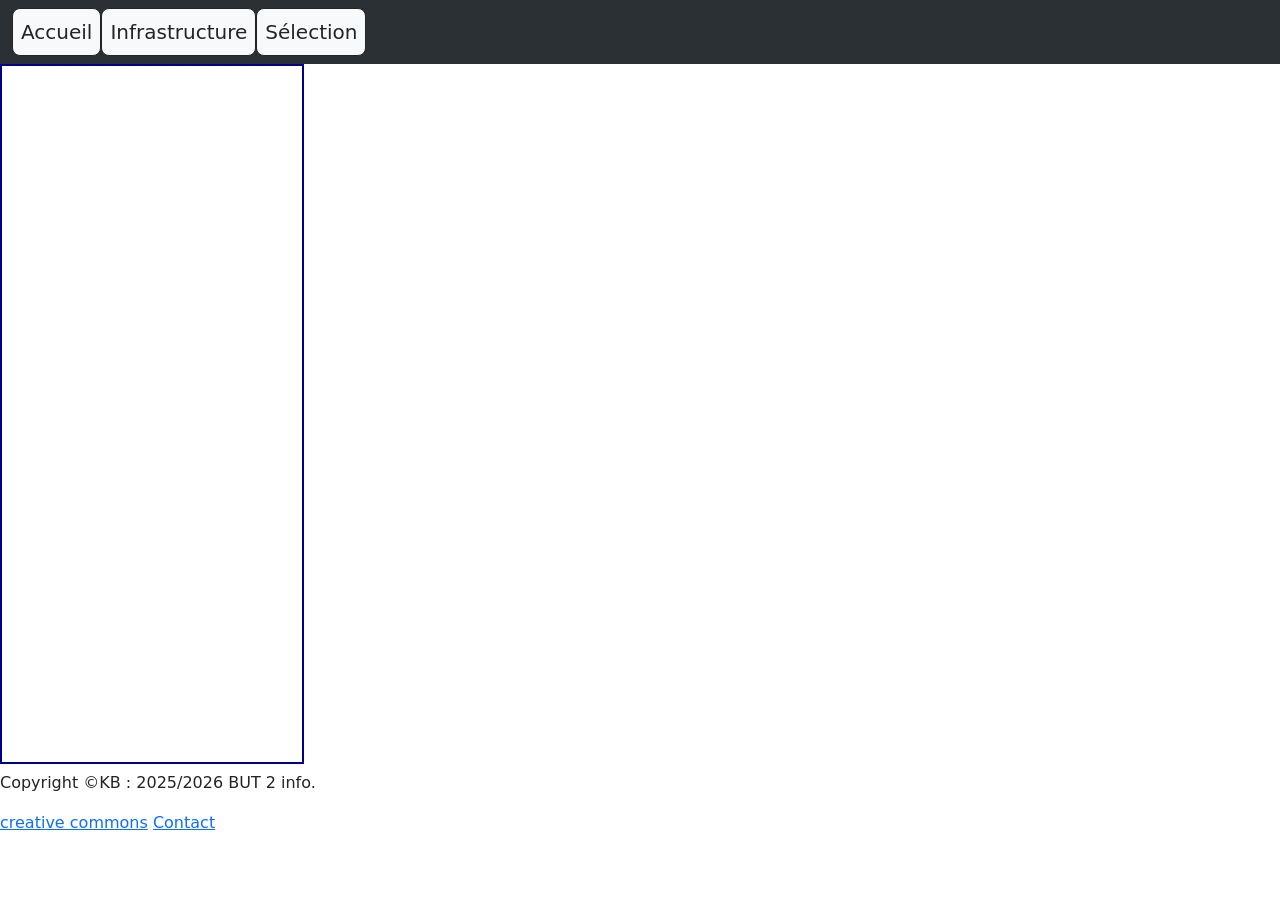
<file: src/main/resources/templates/index.html>
<!DOCTYPE html>
<html lang="fr" xmlns:th="http://www.thymeleaf.org">
	<head>
		<meta http-equiv="Content-Type" content="text/html; charset=UTF-8">
		<title>Mon catalogue</title>
    <link rel="shortcut icon" href="/images/favicon.ico">
	  <link href="https://cdn.jsdelivr.net/npm/bootstrap@5.3.3/dist/css/bootstrap.min.css" 
	  			rel="stylesheet" 
	  			integrity="sha384-QWTKZyjpPEjISv5WaRU9OFeRpok6YctnYmDr5pNlyT2bRjXh0JMhjY6hW+ALEwIH" 
	  			crossorigin="anonymous"/>	  
    <link rel="stylesheet" type="text/css" th:href="@{/css/index.css}"/>
    <script src="https://cdn.jsdelivr.net/npm/bootstrap@5.3.3/dist/js/bootstrap.bundle.min.js" 
    			integrity="sha384-YvpcrYf0tY3lHB60NNkmXc5s9fDVZLESaAA55NDzOxhy9GkcIdslK1eN7N6jIeHz" 
    			crossorigin="anonymous"></script>
	</head>
	<body>
		<div id="contenu">
			<header>
				<nav class="navbar navbar-expand-lg bg-body-tertiary" data-bs-theme="dark">
        <div class="container-fluid">
          <button class="navbar-toggler" type="button" data-bs-toggle="collapse" data-bs-target="#navbarText"
                    aria-controls="navbarText" aria-expanded="false" aria-label="Toggle navigation"
                    aria-current="page" 
                    th:href="@{/acceuil}" target="iframe_a">
              <span class="navbar-toggler-icon"></span>
            </button>
          <div class="collapse navbar-collapse" id="navbarText">
            <ul class="navbar-nav me-auto"> 
              <li class="nav-item">
                <a th:href="@{/acceuil}" type="submit" 
                    class="btn btn-light btn-lg btn-outline-dark px-2" 
                    target="iframe_a" role="button"
			          >Accueil</a> 
              </li>
			  <li class="nav-item">
				<a th:href="@{/infrastructure}" type="submit"
					class="btn btn-light btn-lg btn-outline-dark px-2"
					target="iframe_a" role="button"
					  >Infrastructure</a>
		  		</li>
              <li class="nav-item">
                <a th:href="@{/selection}" type="submit" 
                    class="btn btn-light btn-lg btn-outline-dark px-2" 
                    target="iframe_a" role="button"
			          >Sélection</a> 
              </li>
            </ul>
          </div>
        </div>
      </nav>
			</header>
			<section>
				<article style="top:127px; left:220.1px;">				  
				  <iframe name="iframe_a" 
				          style="height:700px;border:2px solid DarkBlue;" 
				          frameBorder="0" class="giphy-embed" allowFullScreen>
          </iframe>
        </article>
			</section>  
			<footer id="footer">
					<p>Copyright ©KB : 2025/2026 BUT 2 info.</p>
					<nav>
						<a href="https://creativecommons.org/share-your-work/cclicenses/">creative commons</a>
						<a href="mailto:toto@mon-mail.com">Contact</a>
					</nav>
			</footer>
		</div> 
	</body>
</html>
</file>
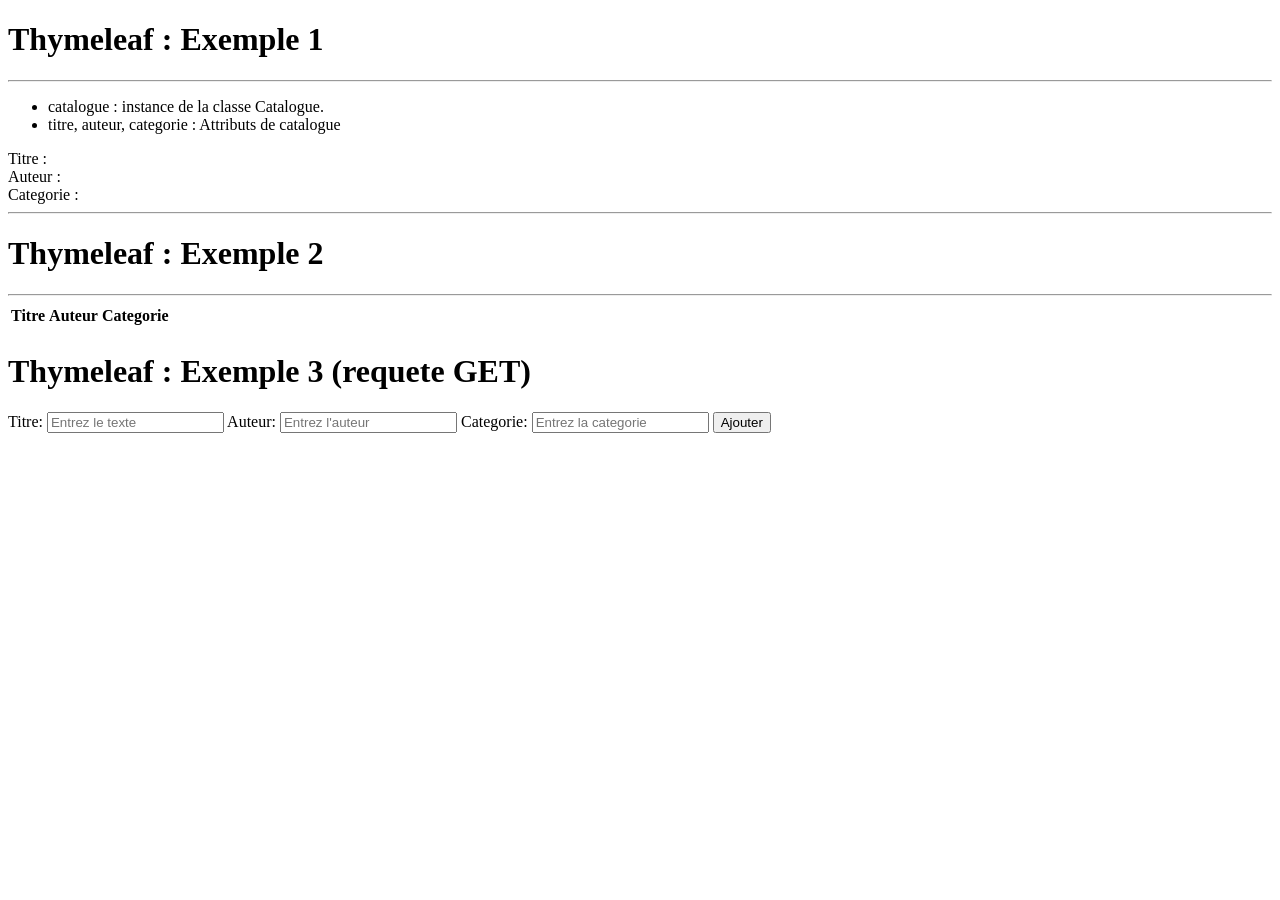
<file: src/main/resources/templates/catalogue.html>
<!DOCTYPE html>
<html lang="fr" xmlns:th="http://www.thymeleaf.org">
  <head>
    <meta charset="ISO-8859-1">
    <title>Catalogue</title>
    <link rel="shortcut icon" href="/images/favicon.ico">
    <link rel="stylesheet" type="text/css" th:href="@{/css/catalogue.css}"/>
  </head>
  <body>
    <div th:if="${menu == 'selection'}">
      <h1>Thymeleaf : Exemple 1 </h1>
        <hr>
        <article>
          <ul>
            <li><a>catalogue</a> : instance de la classe Catalogue.</li>
            <li><a>titre, auteur, categorie</a> : Attributs de catalogue</li>
          </ul> 
          <div>
            <span id= "catalogue" 
                  class="texte" th:text="*{catalogue}"  name="catalogue"></span>
            <div class="contenu">  
                <label>Titre : </label>
                <span th:if="${catalogue != null}">
                  <span class="attribut texte" 
                    th:text="*{catalogue.getTitre()}"  name="titre"><span>
                </span>
            </div>
            <div class="contenu">
              <label>Auteur : </label>
              <span th:if="${catalogue != null}">
                <span class="attribut texte" th:text="*{catalogue.auteur}" name="auteur"></span>
              </span>
            </div>
            <div class="contenu">
              <label>Categorie : </label>
              <span th:if="${catalogue != null}">
                <span class="attribut texte" th:text="*{catalogue.categorie}" name="categorie"></span>
            </span>
            </div>
          </div>
        </article>
        <hr>
      </div>
      <div th:if="${menu == 'catalogue'}">
        <h1>Thymeleaf : Exemple 2</h1>
        <hr>
        <table class="collapse">
          <thead>
            <tr>
              <th>Titre</th><th>Auteur</th><th>Categorie</th>
            </tr>
          </thead>
          <tbody>
            <tr th:each="catalogue:${liste}">
              <td th:text="*{catalogue.getTitre()}" name="id_titre"></td>
              <td th:text="*{catalogue.getAuteur()}" name="id_auteur"></td>
              <td th:text="*{catalogue.getCategorie()}" name="id_categorie"></td>
            </tr>
          </tbody>
        </table>
        <h1>Thymeleaf : Exemple 3 (requete GET)</h1>
        <form th:action="@{/ajouter}" th:object="${catalogue}" method="GET">
          <span>Titre:</span>
          <input class="titre" type="text" th:value="${titre}" placeholder="Entrez le texte" name="titre"/>
          <span>Auteur:</span>
          <input class="auteur" type="text" th:value="${auteur}" placeholder="Entrez l'auteur" name="auteur"/>
          <span>Categorie:</span>
          <input class="categorie" type="text" th:value="${categorie}" placeholder="Entrez la categorie" name="categorie"/>
          <input type="submit" value="Ajouter"/>
        </form>
      </div>
  </body>
</html>
</file>
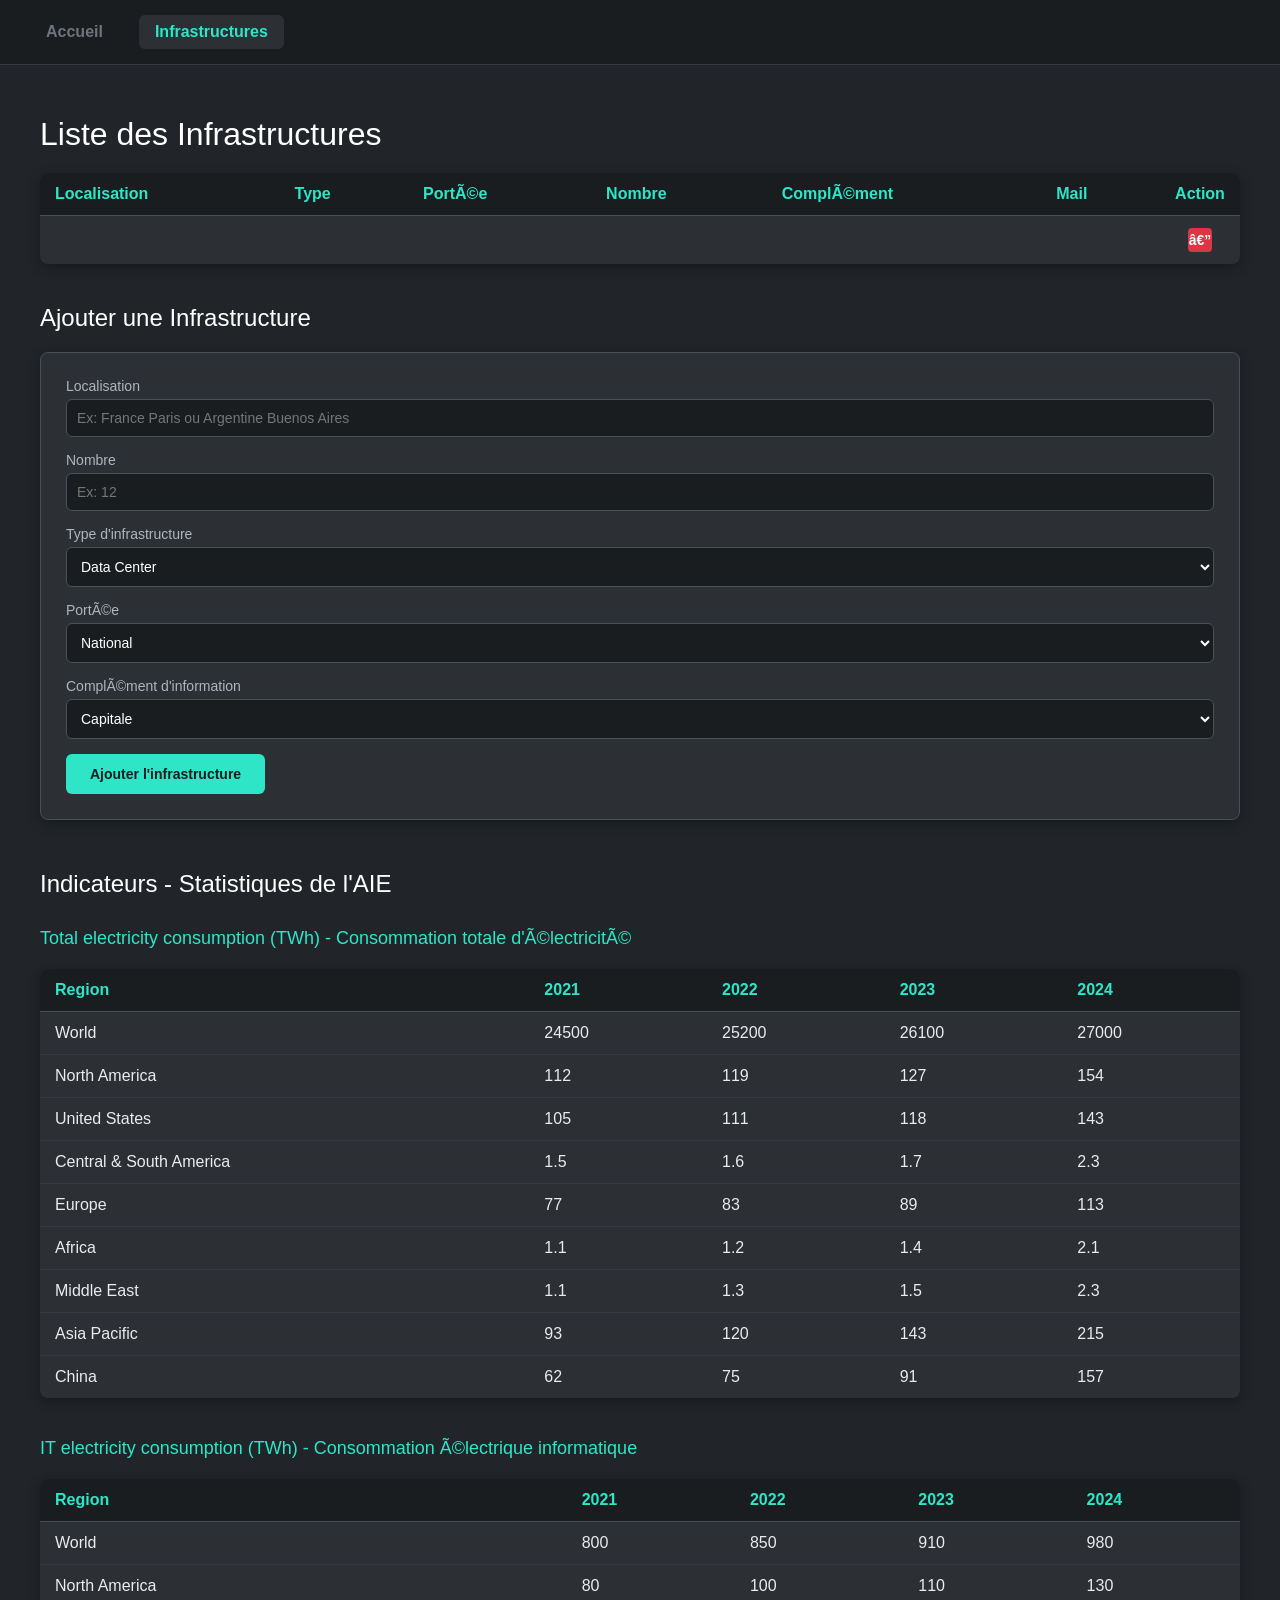
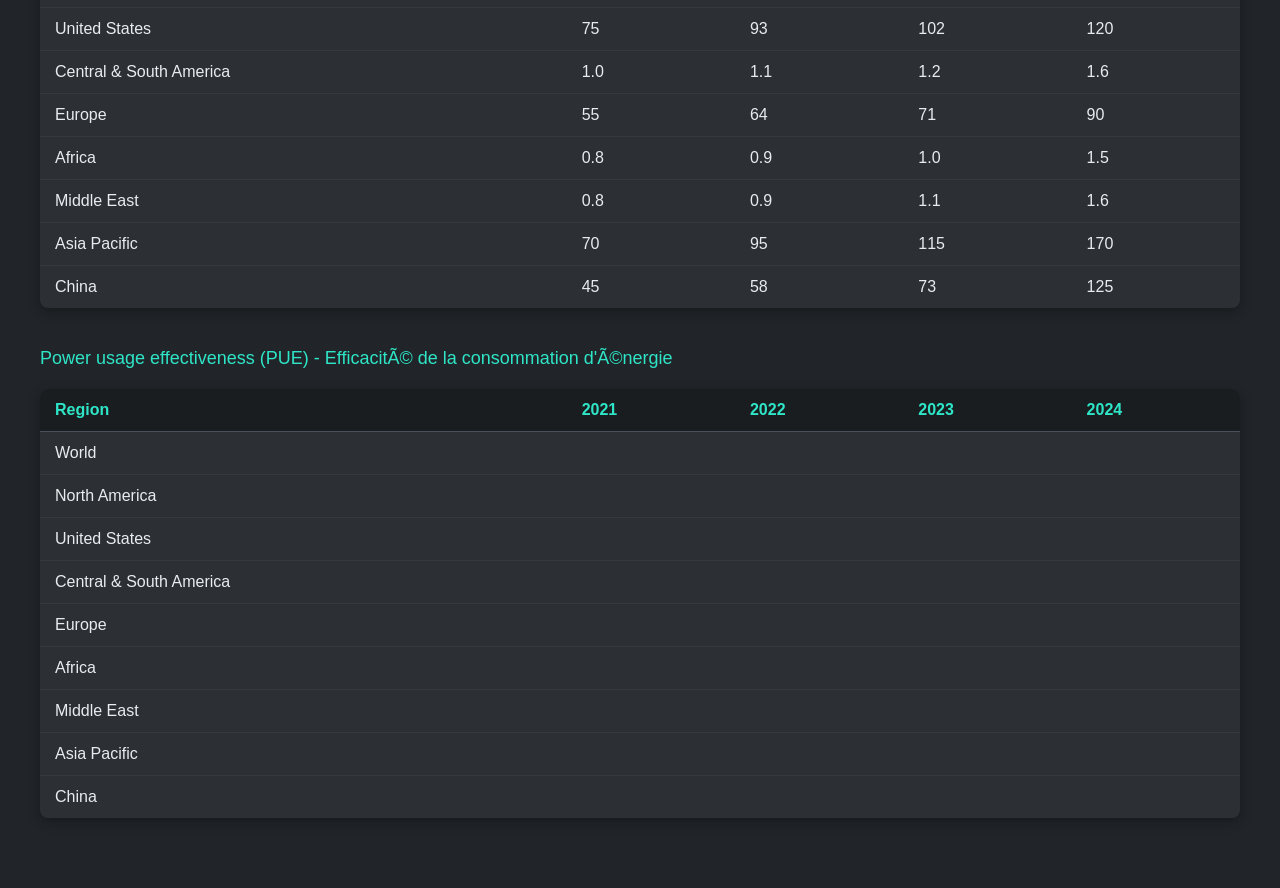
<file: src/main/resources/templates/infrastructure.html>
<!DOCTYPE html>
<html lang="fr" xmlns:th="http://www.thymeleaf.org">
  <head>
    <meta charset="ISO-8859-1">
    <title>Infrastructures</title>
    <link rel="shortcut icon" href="/images/favicon.ico">
    <script th:src="@{/js/infrastructure.js}"></script>
    <style>
        body {
          background-color: #212529;
          color: #f8f9fa;
          font-family: 'Segoe UI', Tahoma, Geneva, Verdana, sans-serif;
          margin: 0;
          padding: 0;
        }
        header {
          background-color: #1a1d20;
          padding: 15px 30px;
          border-bottom: 1px solid #343a40;
        }
        nav {
          display: flex;
          gap: 20px;
        }
        nav a {
          color: #6c757d;
          text-decoration: none;
          font-weight: 600;
          padding: 8px 16px;
          border-radius: 6px;
          transition: all 0.3s ease;
        }
        nav a.active, nav a:hover {
          color: #2ee6c7;
          background-color: #2c3034;
        }
        .container {
          padding: 30px;
          max-width: 1200px;
          margin: 0 auto;
        }
        h1, h2, h3 {
          color: #fff;
          font-weight: 400;
          margin-bottom: 20px;
        }
        h3 {
          color: #2ee6c7;
          margin-top: 30px;
          font-size: 18px;
        }
        table {
          width: 100%;
          border-collapse: collapse;
          background-color: #2c3034;
          border-radius: 8px;
          overflow: hidden;
          box-shadow: 0 4px 12px rgba(0,0,0,0.3);
          margin-bottom: 40px;
        }
        th, td {
          padding: 12px 15px;
          text-align: left;
          vertical-align: middle;
        }
        th {
          background-color: #1a1d20;
          color: #2ee6c7;
          font-weight: 600;
          border-bottom: 1px solid #495057;
        }
        td {
          border-bottom: 1px solid #343a40;
          color: #e9ecef;
        }
        tr:last-child td {
          border-bottom: none;
        }
        .btn-delete {
          background-color: #dc3545;
          color: white;
          border: none;
          width: 24px;
          height: 24px;
          border-radius: 4px;
          font-weight: bold;
          cursor: pointer;
          display: inline-flex;
          align-items: center;
          justify-content: center;
          text-decoration: none;
          font-size: 14px;
          transition: background-color 0.2s ease;
        }
        .btn-delete:hover {
          background-color: #bd2130;
        }
        .form-container {
          background-color: #2c3034;
          padding: 25px;
          border-radius: 8px;
          box-shadow: 0 4px 12px rgba(0,0,0,0.3);
          border: 1px solid #495057;
          margin-bottom: 50px;
        }
        .form-group {
          margin-bottom: 15px;
        }
        .form-group label {
          display: block;
          margin-bottom: 5px;
          color: #adb5bd;
          font-size: 14px;
        }
        .form-group input, .form-group select {
          width: 100%;
          box-sizing: border-box;
          background-color: #1a1d20;
          border: 1px solid #495057;
          color: #fff;
          padding: 10px;
          border-radius: 6px;
          font-size: 14px;
        }
        .form-group input:focus, .form-group select:focus {
          outline: none;
          border-color: #2ee6c7;
        }
        button.btn-submit {
          background-color: #2ee6c7;
          color: #1a1d20;
          border: none;
          padding: 12px 24px;
          border-radius: 6px;
          font-weight: bold;
          cursor: pointer;
          font-size: 14px;
          transition: background-color 0.2s ease;
        }
        button.btn-submit:hover {
          background-color: #25bda4;
        }
        .modal-overlay {
          position: fixed;
          top: 0;
          left: 0;
          width: 100%;
          height: 100%;
          background: rgba(0, 0, 0, 0.6);
          display: none;
          align-items: center;
          justify-content: center;
          z-index: 1000;
        }
        .modal-box {
          background-color: #2c3034;
          border: 1px solid #495057;
          padding: 25px;
          border-radius: 8px;
          width: 400px;
          box-shadow: 0 4px 16px rgba(0,0,0,0.5);
          text-align: center;
        }
        .modal-box p {
          color: #e9ecef;
          margin-bottom: 25px;
          font-size: 15px;
        }
        .modal-buttons {
          display: flex;
          justify-content: center;
          gap: 15px;
        }
        .btn-modal-confirm {
          background-color: #dc3545;
          color: #fff;
          border: none;
          padding: 10px 20px;
          border-radius: 6px;
          font-weight: bold;
          cursor: pointer;
        }
        .btn-modal-confirm:hover {
          background-color: #bd2130;
        }
        .btn-modal-cancel {
          background-color: #495057;
          color: #fff;
          border: none;
          padding: 10px 20px;
          border-radius: 6px;
          font-weight: bold;
          cursor: pointer;
        }
        .btn-modal-cancel:hover {
          background-color: #6c757d;
        }
    </style>
  </head>
  <body>

    <header>
        <nav>
            <a th:href="@{/acceuil}">Accueil</a>
            <a th:href="@{/infrastructure}" class="active">Infrastructures</a>
        </nav>
    </header>

    <div class="container">
        <h1>Liste des Infrastructures</h1>
        
        <table>
            <thead>
                <tr>
                    <th>Localisation</th>
                    <th>Type</th>
                    <th>Portée</th>
                    <th>Nombre</th>
                    <th>Complément</th>
                    <th>Mail</th>
                    <th style="width: 50px; text-align: center;">Action</th>
                </tr>
            </thead>
            <tbody>
                <tr th:each="infra : ${liste}">
                    <td th:text="${infra.localisation}"></td>
                    <td th:text="${infra.type}"></td>
                    <td th:text="${infra.portee}"></td>
                    <td th:text="${infra.nombre}"></td>
                    <td th:text="${infra.complement}"></td>
                    <td th:text="${infra.mail}"></td>
                    <td style="text-align: center;">
                        <button class="btn-delete" th:data-loc="${infra.localisation}" onclick="ouvrirModal(this.getAttribute('data-loc'))">—</button>
                    </td>
                </tr>
            </tbody>
        </table>

        <h2>Ajouter une Infrastructure</h2>
        <div class="form-container">
            <form th:action="@{/ajouter}" th:object="${infrastructure}" method="get">
                <div class="form-group">
                    <label>Localisation</label>
                    <input type="text" th:field="*{localisation}" required placeholder="Ex: France Paris ou Argentine Buenos Aires">
                </div>
                <div class="form-group">
                  <label>Nombre</label>
                  <input type="text" th:field="*{nombre}" required placeholder="Ex: 12">
              </div>
                <div class="form-group">
                    <label>Type d'infrastructure</label>
                    <select th:field="*{type}">
                        <option value="Data Center">Data Center</option>
                        <option value="Cloud">Cloud</option>
                    </select>
                </div>
                <div class="form-group">
                    <label>Portée</label>
                    <select th:field="*{portee}">
                        <option value="National">National</option>
                        <option value="Local">Local</option>
                    </select>
                </div>
                <div class="form-group">
                    <label>Complément d'information</label>
                    <select th:field="*{type}">
                      <option value="Data Center">Capitale</option>
                      <option value="Cloud">Ville</option>
                  </select>
                </div>
                <button type="submit" class="btn-submit">Ajouter l'infrastructure</button>
            </form>
        </div>

        <h2>Indicateurs - Statistiques de l'AIE</h2>
        
        <h3>Total electricity consumption (TWh) - Consommation totale d'électricité </h3>
        <table id="table-total">
            <thead>
                <tr>
                    <th>Region</th>
                    <th>2021</th>
                    <th>2022</th>
                    <th>2023</th>
                    <th>2024</th>
                </tr>
            </thead>
            <tbody>
                <tr><td>World</td><td>24500</td><td>25200</td><td>26100</td><td>27000</td></tr>
                <tr><td>North America</td><td>112</td><td>119</td><td>127</td><td>154</td></tr>
                <tr><td>United States</td><td>105</td><td>111</td><td>118</td><td>143</td></tr>
                <tr><td>Central & South America</td><td>1.5</td><td>1.6</td><td>1.7</td><td>2.3</td></tr>
                <tr><td>Europe</td><td>77</td><td>83</td><td>89</td><td>113</td></tr>
                <tr><td>Africa</td><td>1.1</td><td>1.2</td><td>1.4</td><td>2.1</td></tr>
                <tr><td>Middle East</td><td>1.1</td><td>1.3</td><td>1.5</td><td>2.3</td></tr>
                <tr><td>Asia Pacific</td><td>93</td><td>120</td><td>143</td><td>215</td></tr>
                <tr><td>China</td><td>62</td><td>75</td><td>91</td><td>157</td></tr>
            </tbody>
        </table>

        <h3>IT electricity consumption (TWh) - Consommation électrique informatique</h3>
        <table id="table-it">
            <thead>
                <tr>
                    <th>Region</th>
                    <th>2021</th>
                    <th>2022</th>
                    <th>2023</th>
                    <th>2024</th>
                </tr>
            </thead>
            <tbody>
                <tr><td>World</td><td>800</td><td>850</td><td>910</td><td>980</td></tr>
                <tr><td>North America</td><td>80</td><td>100</td><td>110</td><td>130</td></tr>
                <tr><td>United States</td><td>75</td><td>93</td><td>102</td><td>120</td></tr>
                <tr><td>Central & South America</td><td>1.0</td><td>1.1</td><td>1.2</td><td>1.6</td></tr>
                <tr><td>Europe</td><td>55</td><td>64</td><td>71</td><td>90</td></tr>
                <tr><td>Africa</td><td>0.8</td><td>0.9</td><td>1.0</td><td>1.5</td></tr>
                <tr><td>Middle East</td><td>0.8</td><td>0.9</td><td>1.1</td><td>1.6</td></tr>
                <tr><td>Asia Pacific</td><td>70</td><td>95</td><td>115</td><td>170</td></tr>
                <tr><td>China</td><td>45</td><td>58</td><td>73</td><td>125</td></tr>
            </tbody>
        </table>

        <h3>Power usage effectiveness (PUE) - Efficacité de la consommation d'énergie</h3>
        <table id="table-pue">
            <thead>
                <tr>
                    <th>Region</th>
                    <th>2021</th>
                    <th>2022</th>
                    <th>2023</th>
                    <th>2024</th>
                </tr>
            </thead>
            <tbody>
                <tr><td>World</td><td></td><td></td><td></td><td></td></tr>
                <tr><td>North America</td><td></td><td></td><td></td><td></td></tr>
                <tr><td>United States</td><td></td><td></td><td></td><td></td></tr>
                <tr><td>Central & South America</td><td></td><td></td><td></td><td></td></tr>
                <tr><td>Europe</td><td></td><td></td><td></td><td></td></tr>
                <tr><td>Africa</td><td></td><td></td><td></td><td></td></tr>
                <tr><td>Middle East</td><td></td><td></td><td></td><td></td></tr>
                <tr><td>Asia Pacific</td><td></td><td></td><td></td><td></td></tr>
                <tr><td>China</td><td></td><td></td><td></td><td></td></tr>
            </tbody>
        </table>
    </div>

    <div id="deleteModal" class="modal-overlay">
        <div class="modal-box">
            <p id="modalMessage">Voulez-vous vraiment supprimer cette infrastructure ?</p>
            <div class="modal-buttons">
                <button class="btn-modal-confirm" onclick="confirmerSuppression()">Supprimer</button>
                <button class="btn-modal-cancel" onclick="fermerModal()">Annuler</button>
            </div>
        </div>
    </div>

    <script th:inline="javascript">
        var localisationASupprimer = "";

        function ouvrirModal(localisation) {
            localisationASupprimer = localisation;
            document.getElementById('modalMessage').innerText = "Voulez-vous vraiment supprimer l'infrastructure à " + localisation + " ?";
            document.getElementById('deleteModal').style.display = 'flex';
        }

        function fermerModal() {
            document.getElementById('deleteModal').style.display = 'none';
            localisationASupprimer = "";
        }

        function confirmerSuppression() {
            if (localisationASupprimer) {
                window.location.href = "/supprimer?localisation=" + encodeURIComponent(localisationASupprimer);
            }
        }
    </script>
  </body>
</html>
</file>
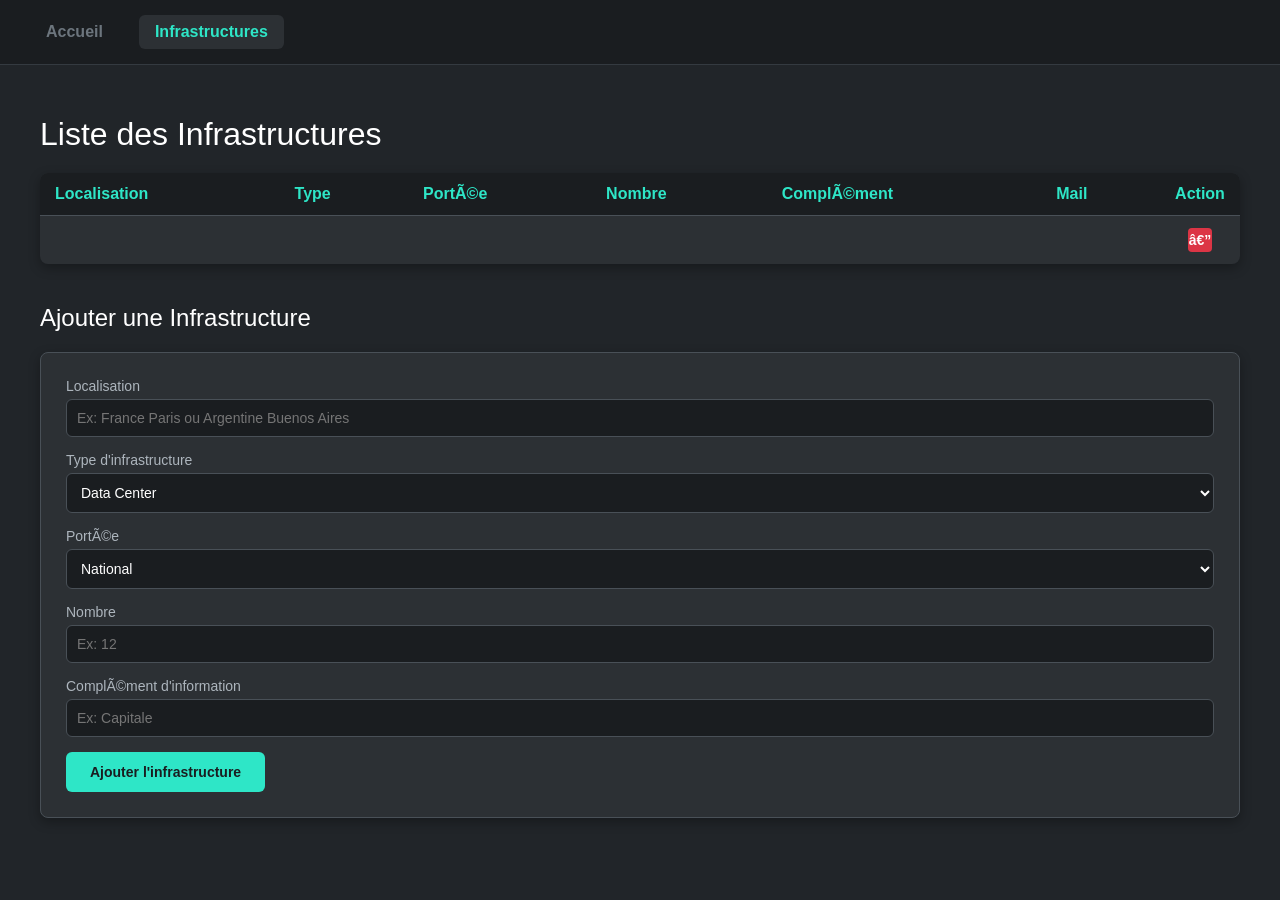
<file: user_interface/src/main/resources/templates/infrastructure.html>
<!DOCTYPE html>
<html lang="fr" xmlns:th="http://www.thymeleaf.org">
  <head>
    <meta charset="ISO-8859-1">
    <title>Infrastructures</title>
    <link rel="shortcut icon" href="/images/favicon.ico">
    <style>
        body {
          background-color: #212529;
          color: #f8f9fa;
          font-family: 'Segoe UI', Tahoma, Geneva, Verdana, sans-serif;
          margin: 0;
          padding: 0;
        }
        header {
          background-color: #1a1d20;
          padding: 15px 30px;
          border-bottom: 1px solid #343a40;
        }
        nav {
          display: flex;
          gap: 20px;
        }
        nav a {
          color: #6c757d;
          text-decoration: none;
          font-weight: 600;
          padding: 8px 16px;
          border-radius: 6px;
          transition: all 0.3s ease;
        }
        nav a.active, nav a:hover {
          color: #2ee6c7;
          background-color: #2c3034;
        }
        .container {
          padding: 30px;
          max-width: 1200px;
          margin: 0 auto;
        }
        h1, h2 {
          color: #fff;
          font-weight: 400;
          margin-bottom: 20px;
        }
        table {
          width: 100%;
          border-collapse: collapse;
          background-color: #2c3034;
          border-radius: 8px;
          overflow: hidden;
          box-shadow: 0 4px 12px rgba(0,0,0,0.3);
          margin-bottom: 40px;
        }
        th, td {
          padding: 12px 15px;
          text-align: left;
          vertical-align: middle;
        }
        th {
          background-color: #1a1d20;
          color: #2ee6c7;
          font-weight: 600;
          border-bottom: 1px solid #495057;
        }
        td {
          border-bottom: 1px solid #343a40;
          color: #e9ecef;
        }
        tr:last-child td {
          border-bottom: none;
        }
        .btn-delete {
          background-color: #dc3545;
          color: white;
          border: none;
          width: 24px;
          height: 24px;
          border-radius: 4px;
          font-weight: bold;
          cursor: pointer;
          display: inline-flex;
          align-items: center;
          justify-content: center;
          text-decoration: none;
          font-size: 14px;
          transition: background-color 0.2s ease;
        }
        .btn-delete:hover {
          background-color: #bd2130;
        }
        .form-container {
          background-color: #2c3034;
          padding: 25px;
          border-radius: 8px;
          box-shadow: 0 4px 12px rgba(0,0,0,0.3);
          border: 1px solid #495057;
        }
        .form-group {
          margin-bottom: 15px;
        }
        .form-group label {
          display: block;
          margin-bottom: 5px;
          color: #adb5bd;
          font-size: 14px;
        }
        .form-group input, .form-group select {
          width: 100%;
          box-sizing: border-box;
          background-color: #1a1d20;
          border: 1px solid #495057;
          color: #fff;
          padding: 10px;
          border-radius: 6px;
          font-size: 14px;
        }
        .form-group input:focus, .form-group select:focus {
          outline: none;
          border-color: #2ee6c7;
        }
        button.btn-submit {
          background-color: #2ee6c7;
          color: #1a1d20;
          border: none;
          padding: 12px 24px;
          border-radius: 6px;
          font-weight: bold;
          cursor: pointer;
          font-size: 14px;
          transition: background-color 0.2s ease;
        }
        button.btn-submit:hover {
          background-color: #25bda4;
        }

        /* Boîte de dialogue modale personnalisée */
        .modal-overlay {
          position: fixed;
          top: 0;
          left: 0;
          width: 100%;
          height: 100%;
          background: rgba(0, 0, 0, 0.6);
          display: none;
          align-items: center;
          justify-content: center;
          z-index: 1000;
        }
        .modal-box {
          background-color: #2c3034;
          border: 1px solid #495057;
          padding: 25px;
          border-radius: 8px;
          width: 400px;
          box-shadow: 0 4px 16px rgba(0,0,0,0.5);
          text-align: center;
        }
        .modal-box p {
          color: #e9ecef;
          margin-bottom: 25px;
          font-size: 15px;
        }
        .modal-buttons {
          display: flex;
          justify-content: center;
          gap: 15px;
        }
        .btn-modal-confirm {
          background-color: #dc3545;
          color: #fff;
          border: none;
          padding: 10px 20px;
          border-radius: 6px;
          font-weight: bold;
          cursor: pointer;
        }
        .btn-modal-confirm:hover {
          background-color: #bd2130;
        }
        .btn-modal-cancel {
          background-color: #495057;
          color: #fff;
          border: none;
          padding: 10px 20px;
          border-radius: 6px;
          font-weight: bold;
          cursor: pointer;
        }
        .btn-modal-cancel:hover {
          background-color: #6c757d;
        }
    </style>
  </head>
  <body>

    <header>
        <nav>
            <a th:href="@{/acceuil}">Accueil</a>
            <a th:href="@{/infrastructure}" class="active">Infrastructures</a>
        </nav>
    </header>

    <div class="container">
        <h1>Liste des Infrastructures</h1>
        
        <table>
            <thead>
                <tr>
                    <th>Localisation</th>
                    <th>Type</th>
                    <th>Portée</th>
                    <th>Nombre</th>
                    <th>Complément</th>
                    <th>Mail</th>
                    <th style="width: 50px; text-align: center;">Action</th>
                </tr>
            </thead>
            <tbody>
                <tr th:each="infra : ${liste}">
                    <td th:text="${infra.localisation}"></td>
                    <td th:text="${infra.type}"></td>
                    <td th:text="${infra.portee}"></td>
                    <td th:text="${infra.nombre}"></td>
                    <td th:text="${infra.complement}"></td>
                    <td th:text="${infra.mail}"></td>
                    <td style="text-align: center;">
                        <button class="btn-delete" th:data-loc="${infra.localisation}" onclick="ouvrirModal(this.getAttribute('data-loc'))">—</button>
                    </td>
                </tr>
            </tbody>
        </table>

        <h2>Ajouter une Infrastructure</h2>
        <div class="form-container">
            <form th:action="@{/ajouter}" th:object="${infrastructure}" method="get">
                <div class="form-group">
                    <label>Localisation</label>
                    <input type="text" th:field="*{localisation}" required placeholder="Ex: France Paris ou Argentine Buenos Aires">
                </div>
                <div class="form-group">
                    <label>Type d'infrastructure</label>
                    <select th:field="*{type}">
                        <option value="Data Center">Data Center</option>
                        <option value="Cloud">Cloud</option>
                    </select>
                </div>
                <div class="form-group">
                    <label>Portée</label>
                    <select th:field="*{portee}">
                        <option value="National">National</option>
                        <option value="Local">Local</option>
                    </select>
                </div>
                <div class="form-group">
                    <label>Nombre</label>
                    <input type="text" th:field="*{nombre}" required placeholder="Ex: 12">
                </div>
                <div class="form-group">
                    <label>Complément d'information</label>
                    <input type="text" th:field="*{complement}" placeholder="Ex: Capitale">
                </div>
                <button type="submit" class="btn-submit">Ajouter l'infrastructure</button>
            </form>
        </div>
    </div>

    <div id="deleteModal" class="modal-overlay">
        <div class="modal-box">
            <p id="modalMessage">Voulez-vous vraiment supprimer cette infrastructure ?</p>
            <div class="modal-buttons">
                <button class="btn-modal-confirm" onclick="confirmerSuppression()">Supprimer</button>
                <button class="btn-modal-cancel" onclick="fermerModal()">Annuler</button>
            </div>
        </div>
    </div>

    <script th:inline="javascript">
        var localisationASupprimer = "";

        function ouvrirModal(localisation) {
            localisationASupprimer = localisation;
            document.getElementById('modalMessage').innerText = "Voulez-vous vraiment supprimer l'infrastructure à " + localisation + " ?";
            document.getElementById('deleteModal').style.display = 'flex';
        }

        function fermerModal() {
            document.getElementById('deleteModal').style.display = 'none';
            localisationASupprimer = "";
        }

        function confirmerSuppression() {
            if (localisationASupprimer) {
                window.location.href = "/supprimer?localisation=" + encodeURIComponent(localisationASupprimer);
            }
        }
    </script>
  </body>
</html>
</file>
